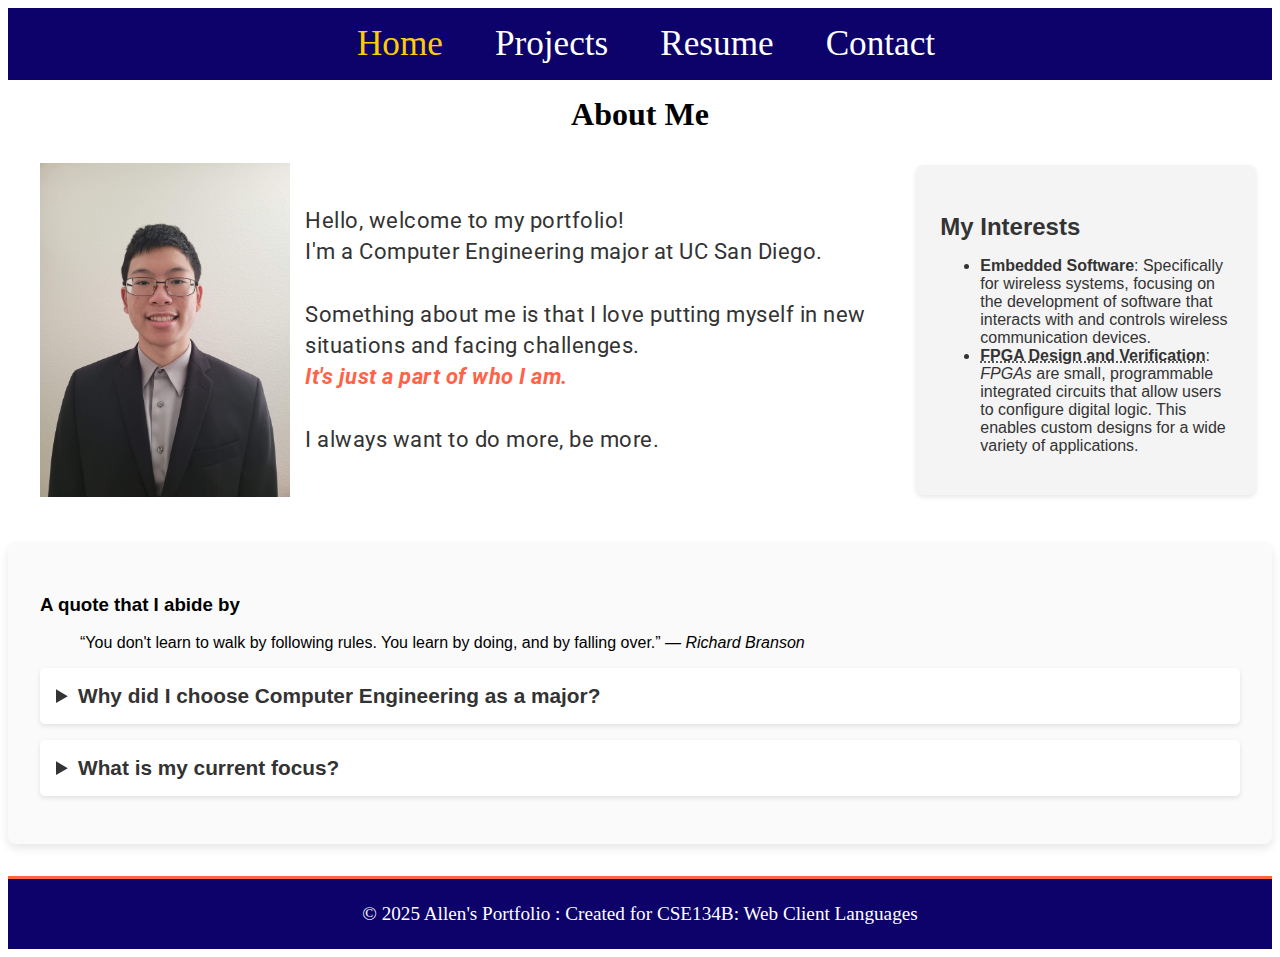
<file: index.html>
<!DOCTYPE html>
<html lang="en">
<head>
    <meta charset="UTF-8">
    <meta name="viewport" content="width=device-width, initial-scale=1.0">
    <title>Allen's Website: Home</title>
    <!-- Placeholder for now -->
    <style></style>
     <!-- Placeholder for the external CSS file -->
     <link rel="stylesheet" href="css/styles.css"> 
     <link href="https://fonts.googleapis.com/css2?family=Roboto:wght@400;700&family=Open+Sans:wght@300;600&display=swap" rel="stylesheet">
</head>
<body>
    <header>
        <nav>
          <!-- Hidden checkbox for toggle functionality -->
          <input type="checkbox" id="hamburger-toggle" class="hamburger-toggle">
          <!-- Hamburger icon for small screens -->
          <label for="hamburger-toggle" class="hamburger-menu" aria-label="Toggle Navigation">
            <span></span>
            <span></span>
            <span></span>
          </label>
          <ul class="nav-links">
            <li><a href="index.html" style="color: #FFCC00">Home</a></li>
            <li><a href="portfolio.html">Projects</a></li>
            <li><a href="info.html">Resume</a></li>
            <li><a href="contact.html">Contact</a></li>
          </ul>
        </nav>
      </header>

      <!-- Main Content -->
      <main>
        <h2>About Me</h2>
        <div class="about-content">
          <picture>
            <img src="media/headshot.jpg" alt="Image of Me" class="headshot">
          </picture>
          <p class="about-text">Hello, welcome to my portfolio! <br> I'm a Computer Engineering major at UC San Diego.  <br> <br>
          Something about me is that I love putting myself in new situations and facing challenges.<br>
          <em> It's just a part of who I am.</em> <br>
          <br>I always want to do more, be more.</p>
          <aside class="sidebar">
            <h3>My Interests</h3>
            <ul>
              <li><strong>Embedded Software</strong>: Specifically for wireless systems, focusing on the development of software that interacts with and controls wireless communication devices.</li>
              <li>
                <abbr title="Field Programmable Gate Arrays"><strong>FPGA Design and Verification</strong></abbr>: 
                <dfn title="Definition of Field Programmable Gate Arrays">FPGAs</dfn> are small, programmable integrated circuits that allow users to configure digital logic. This enables custom designs for a wide variety of applications.
              </li>
            </ul>
          </aside>
        </div>
      </main>
        

        <section class="about-section">
          <h3>A quote that I abide by</h3>
          <blockquote>
            “You don't learn to walk by following rules. You learn by doing, and by falling over.”
              <cite>— Richard Branson</cite>
          </blockquote>

          <details>
            <summary>Why did I choose Computer Engineering as a major?</summary>
            <p>I am interested in the connection between software and hardware. I can learn more about whether or not software or hardware can be improved to optimize a process.</p>
          </details>

          <details>
            <summary>What is my current focus? </summary>
            <p><span>Learning about VLSI Integrated Circuits and Systems Design in Industry</span></p>
          </details>
        </section>

      <!-- Footer -->
      <footer>
        <p> &copy; 2025 Allen's Portfolio : Created for CSE134B: Web Client Languages</p>
      </footer>
</body>
</html>
</file>
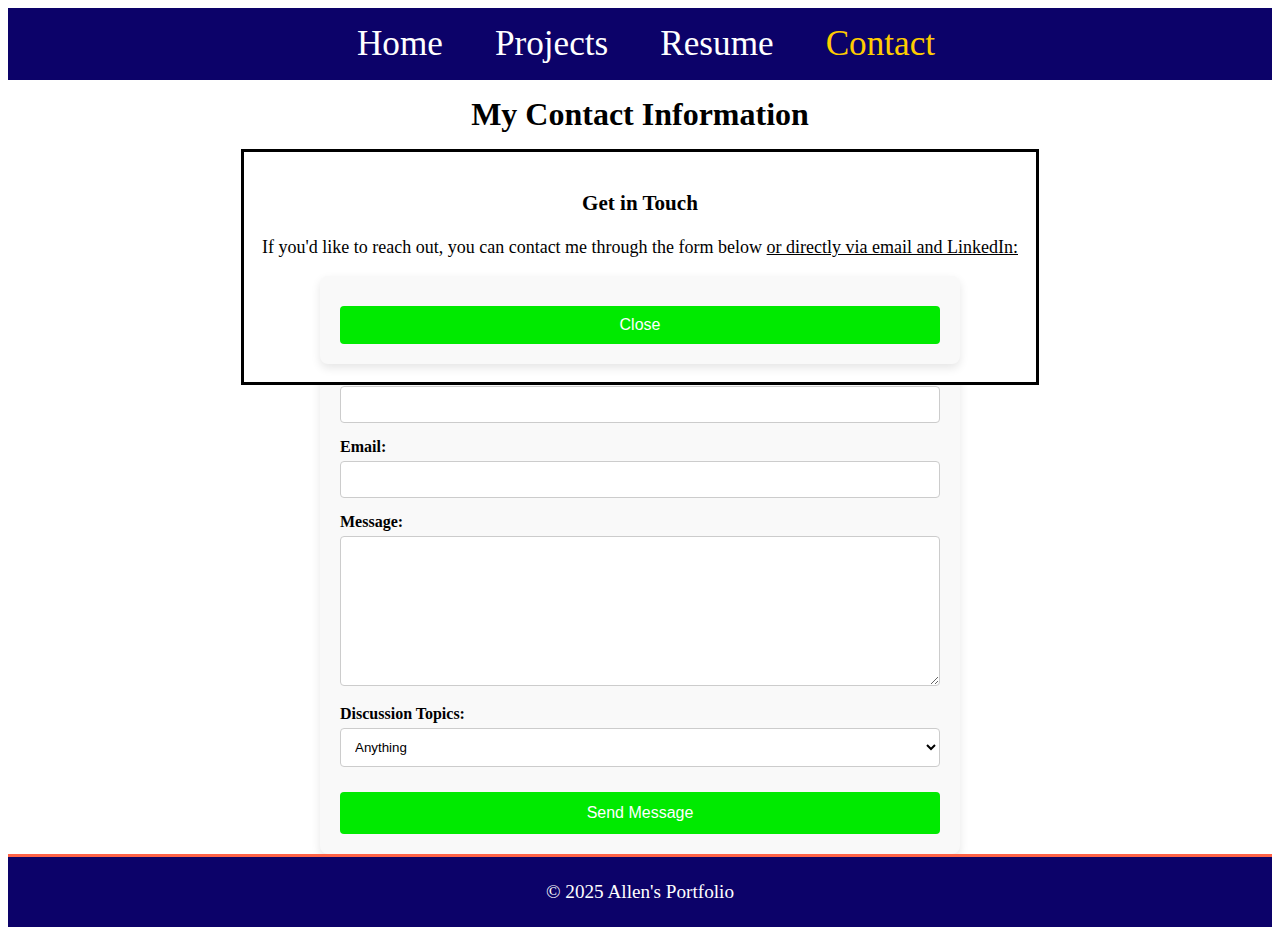
<file: contact.html>
<!DOCTYPE html>
<html lang="en">
<head>
    <meta charset="UTF-8">
    <meta name="viewport" content="width=device-width, initial-scale=1.0">
    <title>Allen's Website: Contact Me</title>
     <!-- Placeholder for the external CSS file -->
     <link rel="stylesheet" href="css/styles.css"> 
</head>
<body>
  <header>
      <nav>
        <!-- Hidden checkbox for toggle functionality -->
        <input type="checkbox" id="hamburger-toggle" class="hamburger-toggle">
        <!-- Hamburger icon for small screens -->
        <label for="hamburger-toggle" class="hamburger-menu" aria-label="Toggle Navigation">
          <span></span>
          <span></span>
          <span></span>
        </label>
        <ul class="nav-links">
          <li><a href="index.html">Home</a></li>
          <li><a href="portfolio.html">Projects</a></li>
          <li><a href="info.html">Resume</a></li>
          <li><a href="contact.html" style="color: #FFCC00">Contact</a></li>
        </ul>
      </nav>
    </header>

      <!-- Main Content -->
      <main>
        <section>
          <h2> My Contact Information</h2>
          <dialog open id="contact-dialog">
            <h3>Get in Touch</h3>
            <p>If you'd like to reach out, you can contact me through the form below 
              <ins>or directly via email and LinkedIn:</ins>
            </p>
            
            <!-- Close button within a form -->
            <form method="dialog">
              <button type="submit">Close</button>
            </form>
          </dialog>
          <div class="contact-methods">
            <!-- LinkedIn Contact -->
              <a href="https://www.linkedin.com/in/allen-keng-71980324b/" target="_blank">
                <svg xmlns="http://www.w3.org/2000/svg" width="40" height="40" fill="none" viewBox="0 0 24 24">
                  <!-- Circle SVG -->
                  <circle cx="12" cy="12" r="10" fill="#0077B5"/>
                </svg>
                <span>https://www.linkedin.com/in/allen-keng-71980324b/</span>
              </a>
          
            <!-- Email Contact -->
            <address class="contact-item">
              <p><strong>Email:</strong> <a href="mailto:aekeng@ucsd.edu">aekeng@ucsd.edu</a></p>
            </address>
          
            <!-- GitHub Contact -->
            <p class="contact-item"><strong>GitHub:</strong> <a href="https://github.com/AllKeng/" target="_blank">https://github.com/AllKeng/</a></p>
          </div>
          
            <form action="/message" method="get">
              <fieldset>
                  <legend>Contact Me </legend>
                  <label for="name">Name:</label>
                  <input type="text" id="name" name="name" required>

                  <label for="email">Email:</label>
                  <input type="email" id="email" name="email" required>

                  <label for="message">Message:</label>
                  <textarea id="message" name="message" required></textarea>

                  <label for="skills">Discussion Topics:</label>
                  <select id="skills">
                      <optgroup label="OpenEnded">
                          <option>Anything</option>
                          <option>Life</option>
                          <option>School Experiences</option>
                      </optgroup>
                      <optgroup label="Technical">
                          <option>Software</option>
                          <option>Hardware</option>
                      </optgroup>

                  </select>

                  <button type="submit">Send Message</button>
              </fieldset>
            </form>
        </section>
      </main>

      <!-- No JS -->
      <noscript>
        Your browser does not support JavaScript!
      </noscript>

      <!-- Footer -->
      <footer>
        <p>&copy; 2025 Allen's Portfolio</p>
      </footer>
</body>
</html>
</file>
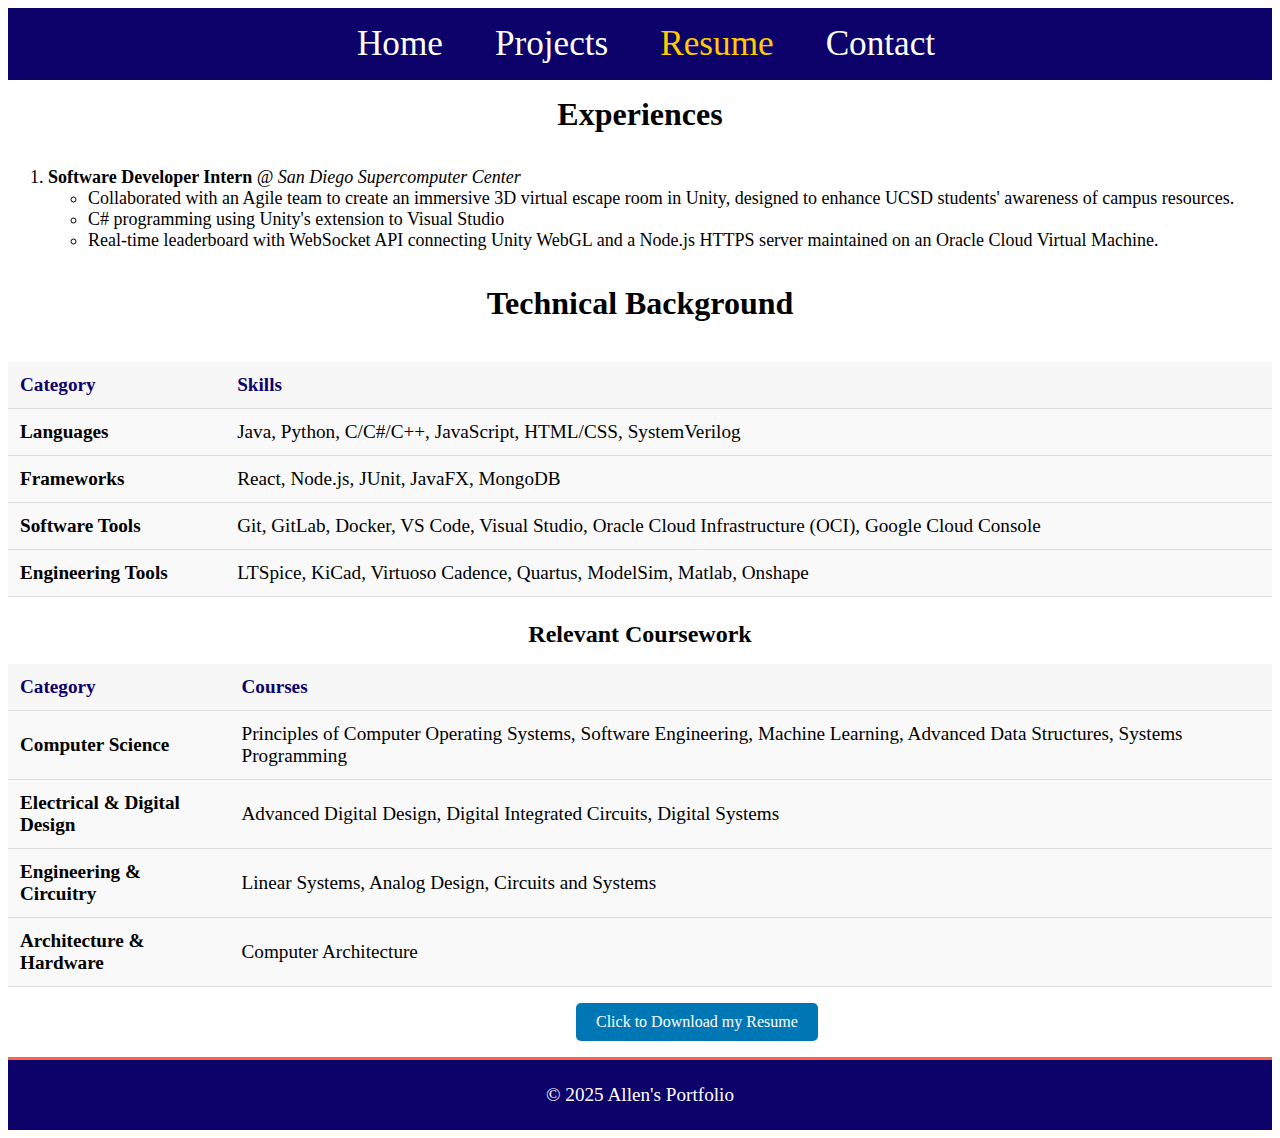
<file: info.html>
<!DOCTYPE html>
<html lang="en">
<head>
    <meta charset="UTF-8">
    <meta name="viewport" content="width=device-width, initial-scale=1.0">
    <title>Allen's Website: Resume</title>
     <!-- Placeholder for the external CSS file -->
     <link rel="stylesheet" href="css/styles.css"> 
</head>
<body>
      <header>
        <nav>
          <!-- Hidden checkbox for toggle functionality -->
          <input type="checkbox" id="hamburger-toggle" class="hamburger-toggle">
          <!-- Hamburger icon for small screens -->
          <label for="hamburger-toggle" class="hamburger-menu" aria-label="Toggle Navigation">
            <span></span>
            <span></span>
            <span></span>
          </label>
          <ul class="nav-links">
            <li><a href="index.html">Home</a></li>
            <li><a href="portfolio.html">Projects</a></li>
            <li><a href="info.html" style="color: #FFCC00">Resume</a></li>
            <li><a href="contact.html">Contact</a></li>
          </ul>
        </nav>
      </header>

      <main>
        
        <section>
          <h2>Experiences</h2>
          <ol>
            <li>
              <b>Software Developer Intern</b> <i>@ San Diego Supercomputer Center</i>
              <ul>
                <li>Collaborated with an Agile team to create an immersive 3D virtual escape room in Unity, 
                  designed to enhance UCSD students' awareness of campus resources.</li>
                <li>C# programming using Unity's extension to Visual Studio</li>
                <li>Real-time leaderboard with WebSocket API connecting Unity WebGL and a Node.js 
                  HTTPS server maintained on an Oracle Cloud Virtual Machine.</li>
              </ul>
            </li>
          </ol>
          
        </section>
        
        <section>
          <h2>Technical Background</h2>
          <table>
            <tr>
                <th>Category</th>
                <th>Skills</th>
            </tr>
            <tr>
                <td><strong>Languages</strong></td>
                <td>Java, Python, C/C#/C++, JavaScript, HTML/CSS, SystemVerilog</td>
            </tr>
            <tr>
                <td><strong>Frameworks</strong></td>
                <td>React, Node.js, JUnit, JavaFX, MongoDB</td>
            </tr>
            <tr>
                <td><strong>Software Tools</strong></td>
                <td>Git, GitLab, Docker, VS Code, Visual Studio, Oracle Cloud Infrastructure (OCI), Google Cloud Console</td>
            </tr>
            <tr>
                <td><strong>Engineering Tools</strong></td>
                <td>LTSpice, KiCad, Virtuoso Cadence, Quartus, ModelSim, Matlab, Onshape</td>
            </tr>
          </table>

          <table>
            <caption>Relevant Coursework</caption>
            <colgroup>
                <col> 
                <col>
            </colgroup>
            <thead>
                <tr>
                    <th>Category</th>
                    <th>Courses</th>
                </tr>
            </thead>
            <tbody>
                <tr>
                    <td><strong>Computer Science</strong></td>
                    <td>Principles of Computer Operating Systems, Software Engineering, Machine Learning, Advanced Data Structures, Systems Programming</td>
                </tr>
                <tr>
                    <td><strong>Electrical & Digital Design</strong></td>
                    <td>Advanced Digital Design, Digital Integrated Circuits, Digital Systems</td>
                </tr>
                <tr>
                    <td><strong>Engineering & Circuitry</strong></td>
                    <td>Linear Systems, Analog Design, Circuits and Systems</td>
                </tr>
                <tr>
                    <td><strong>Architecture & Hardware</strong></td>
                    <td>Computer Architecture</td>
                </tr>
            </tbody>
          </table>
        </section>
        
        <a href="files/KengAllenResume.pdf" class="resume" download="KengAllenResume.pdf">
          Click to Download my Resume
        </a>
        
      </main>
      

      <!-- Placeholder -->
      <script>
        
      </script>
      
      <!-- Footer -->
      <footer>
        <p>&copy; 2025 Allen's Portfolio</p>
      </footer>
</body>
</html>
</file>
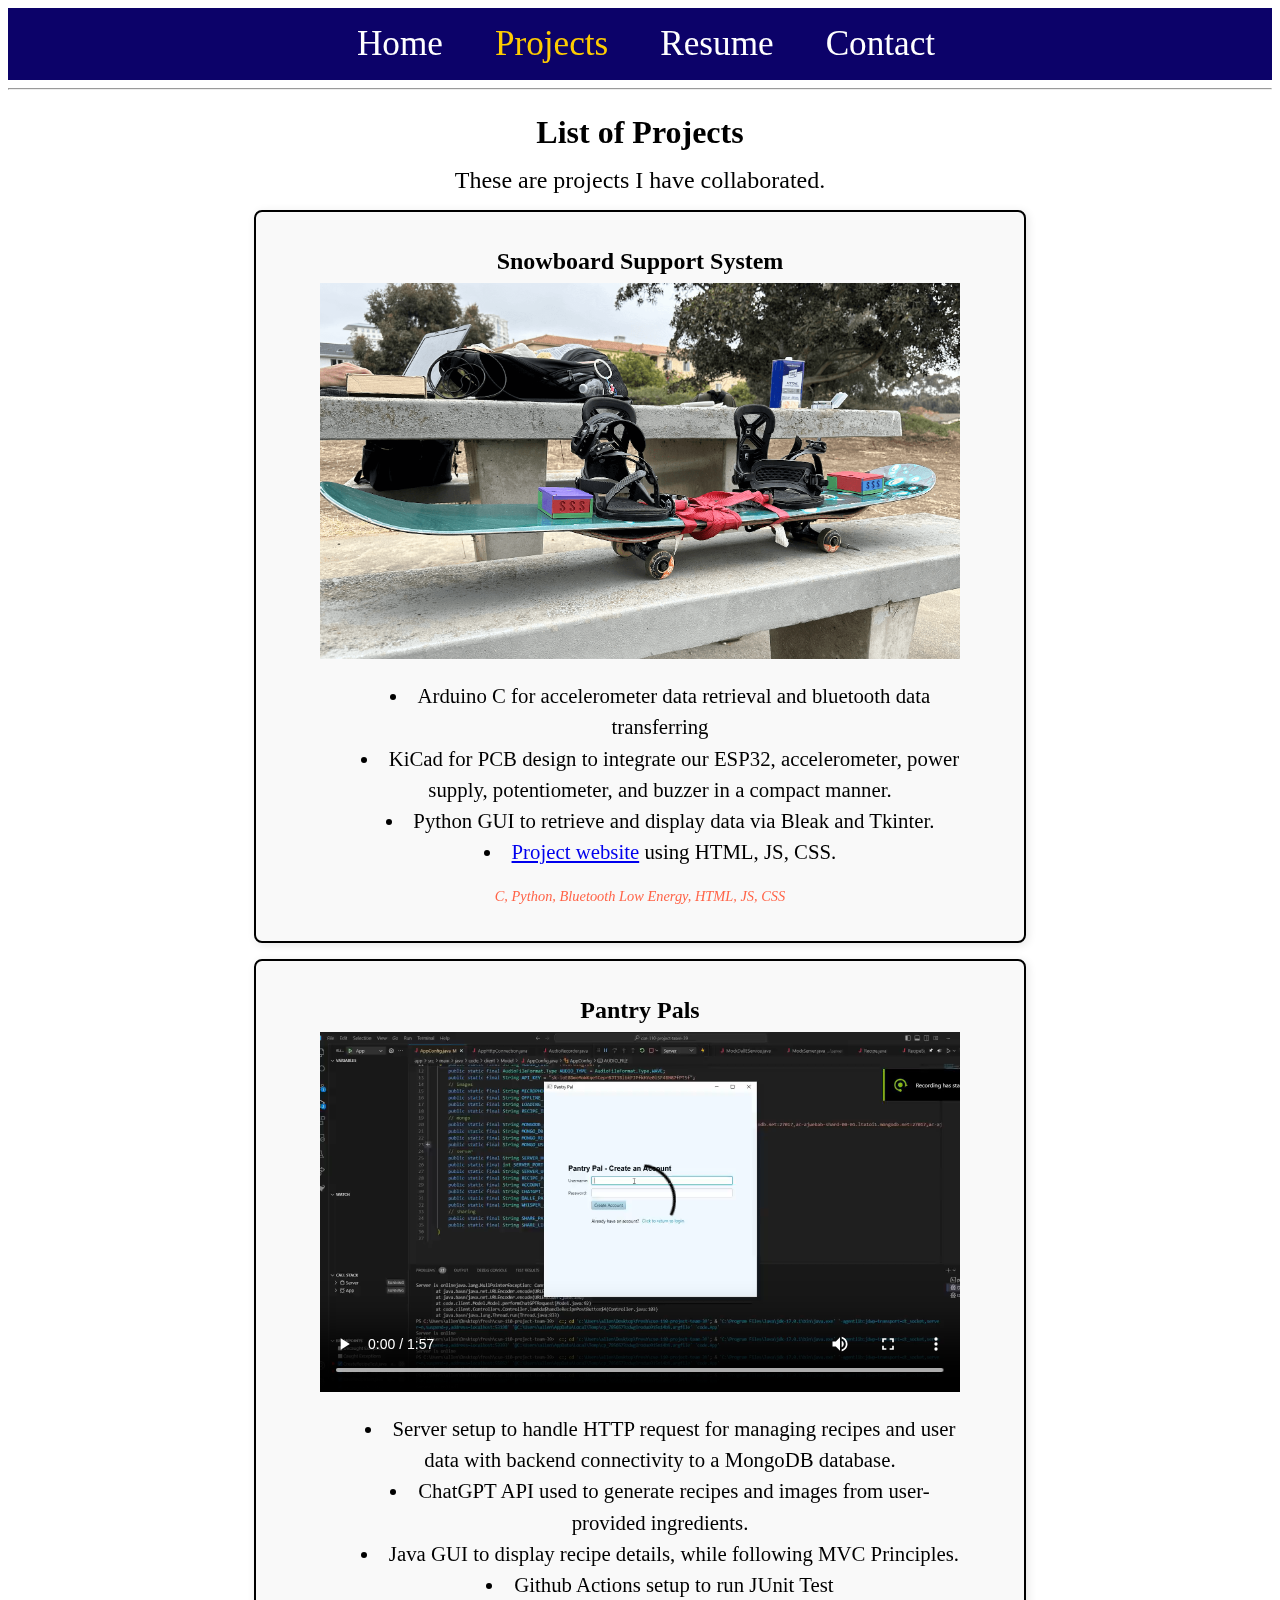
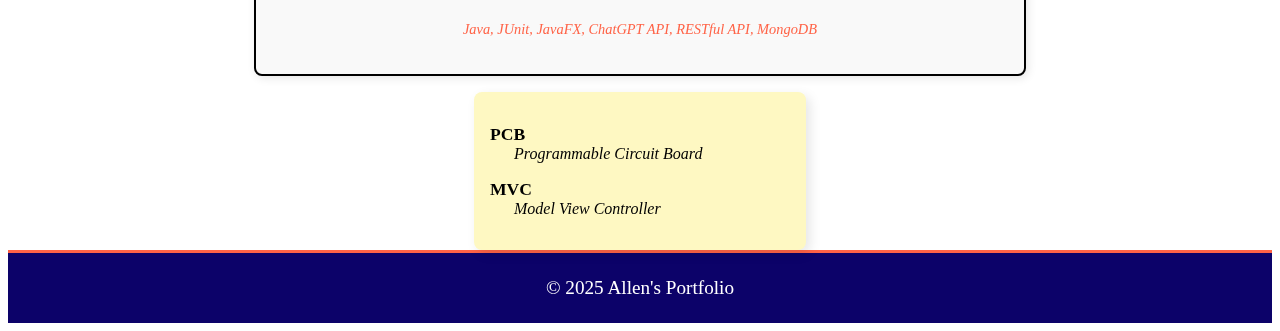
<file: portfolio.html>
<!DOCTYPE html>
<html lang="en">
<head>
    <meta charset="UTF-8">
    <meta name="viewport" content="width=device-width, initial-scale=1.0">
    <title>Allen's Website: Projects</title>
     <!-- Placeholder for the external CSS file -->
     <link rel="stylesheet" href="css/styles.css"> 
</head>
<body>
  <header>
    <nav>
      <!-- Hidden checkbox for toggle functionality -->
      <input type="checkbox" id="hamburger-toggle" class="hamburger-toggle">
      <!-- Hamburger icon for small screens -->
      <label for="hamburger-toggle" class="hamburger-menu" aria-label="Toggle Navigation">
        <span></span>
        <span></span>
        <span></span>
      </label>
      <ul class="nav-links">
        <li><a href="index.html">Home</a></li>
        <li><a href="portfolio.html" style="color: #FFCC00">Projects</a></li>
        <li><a href="info.html">Resume</a></li>
        <li><a href="contact.html">Contact</a></li>
      </ul>
    </nav>
  </header>

      <main>
        <hr>
        <section>
          <hgroup>
            <h2>List of Projects</h2>
            <p>These are projects I have collaborated. </p>
          </hgroup>
          <fancy-card>
            <header>Snowboard Support System</header>
            <!-- Picture Element: Responsive Images -->
            <picture>
                <source srcset="media/BoardView.png" media="(min-width: 1024px)" >
                <!-- Medium image for tablets -->
                <source srcset="media/BoardView-tablet.png" media="(min-width: 768px)" >
                
                <!-- Small image for mobile -->
                <img src="media/BoardView-mobile.png" alt="TripleS Board">
            </picture>
            <ul>
              <li>Arduino C for accelerometer data retrieval 
                and bluetooth data transferring</li>
              <li>KiCad for PCB design to integrate our ESP32, 
                accelerometer, power supply, potentiometer, 
                and buzzer in a compact manner.
              </li>
              <li>Python GUI to retrieve and display data via 
                Bleak and Tkinter.
              </li>
              <li><a href="https://allkeng.github.io/Snowboard-Support-System/">Project website</a> 
                using HTML, JS, CSS.</li>
            </ul>
            <footer>C, Python, Bluetooth Low Energy, HTML, JS, CSS</footer>
          </fancy-card>

          <fancy-card>
            <header>Pantry Pals</header>
            <!-- Video Element -->
          <video controls>
              <source src="media/pantrypalDemo.mp4" type="video/mp4">
              Your browser does not support the video element.
          </video>
            <ul>
              <li>Server setup to handle HTTP request for managing
                recipes and user data with backend connectivity
                to a MongoDB database.
              </li>
              <li>ChatGPT API used to generate recipes and images 
                from user-provided ingredients.
              </li>
              <li>Java GUI to display recipe details, while 
                following MVC Principles.
              </li>
              <li>Github Actions setup to run JUnit Test</li>
            </ul>
            <footer>Java, JUnit, JavaFX, ChatGPT API, RESTful API, MongoDB</footer>
          </fancy-card>
        </section>

        <dl>
          <dt>PCB</dt>
          <dd>Programmable Circuit Board</dd>

          <dt>MVC</dt>
          <dd>Model View Controller</dd>
        </dl>
      </main>

      <!-- Handy for Project Display -->
      <template>
        <p>Hidden content that can be cloned via JavaScript.</p>
      </template>

      <!-- Footer -->
      <footer>
        <p>&copy; 2025 Allen's Portfolio</p>
      </footer>
</body>
</html>
</file>
<file: css/styles.css>
/* Define CSS variable at the top of the stylesheet */
:root {
    --primary-color: #0c0269; 
    --text-emphasis: #ff6347;
    --button-color: color(display-p3 0.1 0.9 0.1); /* A cool, vibrant green */
    --mix-color: color(display-p3 0.9 0.3 0.9); 
}

/* Base Styles (Desktop & Laptop) */
header > nav {
    display: flex;
    justify-content: center;
    align-items: center;
    padding: 1rem 3rem;
    background: var(--primary-color, darkblue);
    color: white;
  }
  
  
  .nav-links {
    display: flex;
    list-style: none;
    margin: 0;
    padding: 0;
  }
  
  .nav-links li {
    margin-right: 20px;
  }

  
  /* Hamburger menu styles */
  .hamburger-menu {
    display: none;
    flex-direction: column;
    justify-content: space-around;
    align-items: center;
    width: 30px;
    height: 25px;
    background: transparent;
    border: none;
    cursor: pointer;
  }
  
  .hamburger-menu span {
    width: 40px;
    height: 4px;
    background-color: color-mix(in srgb, var(--button-color) 60%, var(--mix-color) 85%); /* Silvery */
    border-radius: 5px;
  }
  
  /* Hide checkbox (but keep it functional) */
  .hamburger-toggle {
    display: none;
  }


  
  /* Media Query for screens less than 480px */
  @media (max-width: 480px) {
    .nav-links a {
        text-decoration: none;
        color: #333;
        font-size: 1.4rem;
      }
    /* Hide the regular navigation links on small screens */
    .nav-links {
      display: none;
      width: 100%;
      background-color: #fff;
      position: absolute;
      top: 60px; /* Adjust based on header height */
      left: 0;
      padding: 10px 0;
      box-shadow: 0 4px 6px rgba(0, 0, 0, 0.1);
    }
  
    /* Show the hamburger menu */
    .hamburger-menu {
      display: flex;
    }
  
    /* Show the menu when the checkbox is checked */
    .hamburger-toggle:checked + .hamburger-menu + .nav-links {
      display: block;
    }
  }

  
nav ul {
    display: flex;
    list-style: none;
    padding: 0;
    margin: 0;
}

nav ul li {
    margin: 0 2rem;
}

nav ul li a {
    text-decoration: none;
    color: white;
    font-size: 2.2rem;
}

/* Responsive Adjustments */
@media (max-width: 768px) {
    header {
        flex-direction: column;
        align-items: center;
        text-align: center;
    }

    nav ul {
        flex-direction: column;
    }

    nav ul li {
        margin: 0.5rem 0;
    }
}

.about-content {
    display: grid;
    grid-template-columns: 0.8fr 1.6fr 1fr;  /* Two columns for text and image */
    align-items: center; /* Centers vertically */
}

.headshot {
    margin: 0rem 2rem;
    width: 100%;         /* Ensures responsiveness */
    max-width: 250px;    /* Prevents the image from being too large */
    height: auto;        /* Maintains aspect ratio */
}
.about-text {
    font-size: 1.4rem; /* Larger text */
    line-height: 1.4; /* More space between lines */
    letter-spacing: 0.5px; /* Slight spacing for better readability */
    color: #333; /* Darker color for contrast */
    font-family: 'Roboto', 'Open Sans', Arial, sans-serif;
    text-align: left; /* Center the text */
    margin: 20px 0; /* Add spacing around the text */
}

.about-text em {
    font-style: italic; /* Italicize the emphasized text */
    font-weight: bold; /* Bold for extra emphasis */
    color: var(--text-emphasis,coral); /* A cool color for emphasis */
}


.sidebar {
    background-color: #f4f4f4; /* Light background color */
    padding: 1.5rem; /* Adequate padding for readability */
    margin: 1rem 1rem; /* Margin to separate from other content */
    border-radius: 8px; /* Rounded corners for a softer look */
    box-shadow: 0 2px 5px rgba(0, 0, 0, 0.1); /* Subtle shadow for depth */
    font-family: 'Arial', sans-serif; /* Choose a readable, modern font */
    color: #333; /* Dark text color for contrast */
    max-width: 300px; /* Maximum width for the sidebar */
    flex-shrink: 0; /* Prevents shrinking in a flex layout */
}
  
/* Heading styles for emphasis */
.sidebar h3 {
    font-size: 1.5rem;
    font-weight: bold;
    color: #333; /* Dark color for the heading */
    margin-bottom: 0.5rem; /* Space below the heading */
}
  
  /* Paragraph styling */
.sidebar p {
    font-size: 1rem; /* Normal font size */
    line-height: 1.5; /* Adequate line spacing for readability */
    margin-bottom: 1rem; /* Space below the paragraph */
}
  
@keyframes fadeIn {
    from {
      opacity: 0;
      transform: translateY(10px);
    }
    to {
      opacity: 1;
      transform: translateY(0);
    }
}
  
section {
    animation: fadeIn 0.6s ease-out;
}

.about-section {
    font-family: 'Arial', sans-serif; /* Clean and modern font */
    background-color: #fafafa; /* Light background for the section */
    padding: 2rem; /* Generous padding around content */
    border-radius: 8px; /* Rounded corners for a softer look */
    box-shadow: 0 4px 10px rgba(0, 0, 0, 0.1); /* Subtle shadow for depth */
    margin: 2rem 0; /* Space between sections */
}
  

  
.about-section details {
    background-color: #fff; /* White background for the details */
    border-radius: 5px; /* Rounded corners for each details element */
    padding: 1rem; /* Padding inside the details */
    margin-bottom: 1rem; /* Space between each details block */
    box-shadow: 0 2px 5px rgba(0, 0, 0, 0.1); /* Subtle shadow for depth */
}
  
.about-section details summary {
    font-size: 1.3rem; /* Bigger font size for the summary */
    font-weight: bold;
    cursor: pointer; /* Make the summary clickable */
    color: #333; /* Dark color for the summary */
}
  
.about-section details p {
    font-size: 1rem; /* Normal font size for the paragraph */
    line-height: 1.6; /* Increased line height for readability */
    color: #555; /* Lighter text for paragraph */
}
  
.about-section details[open] summary {
    color: var(--text-emphasis,coral); /* Change color when details is open */
}
  
.about-section details[open] p {
    margin-top: 1rem; /* Add some space when paragraph appears */
}
  
h2 {
    text-align: center;           /* Centers the text horizontally */
    font-size: 2rem;              /* Makes the font larger for emphasis */
    font-weight: bold;            /* Makes the text bold */
    margin: 0 0;               /* Adds space above and below the heading */
    padding: 1rem;                /* Adds padding for extra spacing */
}
hgroup > p {
    text-align: center;           /* Centers the text horizontally */
    font-size: 1.5rem;              /* Makes the font larger for emphasis */
    margin: 0 0;
    font-weight: normal;
}

footer p {
    background-color: var(--primary-color, ); /* Dark background for the footer */
    color: #fff; /* White text for contrast */
    padding: 1.5rem 0; /* Vertical padding for spacing */
    text-align: center; /* Center the text */
    font-size: 1.2rem; /* Larger font size for readability */
    border-top: 3px solid var(--text-emphasis,coral); /* Optional: add a thin border to separate from content */
    margin-top: 2rem; /* Space between footer and the content above */
    margin: 0; /* Remove default margin */
}
img, video {
    margin: 0 auto;
    display: block;
    max-width: 100%;      /* Ensures the image doesn't overflow the container */
    height: auto;         /* Maintains the aspect ratio of the image */
}

dl {
    position: sticky;            /* Allows it to be placed at the bottom of the section */
    background-color: #fef8c2;     /* Light yellow background to simulate a sticky note */
    padding: 1rem;                 /* Padding for the sticky note content */
    box-shadow: 4px 4px 12px rgba(0, 0, 0, 0.1);  /* Adds a subtle shadow */
    border-radius: 8px;            /* Rounded corners for the sticky note */
    max-width: 300px;              /* Limits the width of the sticky note */
    width: 100%;                   /* Makes the sticky note width responsive */
    margin: 0 auto;                /* Centers the sticky note horizontally */
  }
  
  dt {
    font-weight: bold;
    font-size: 1.1rem;
    margin-top: 1rem;
  }
  
  dd {
    margin-left: 1.5rem;
    margin-bottom: 1rem;
    font-style: italic;
  }
/* Optional: For smaller screen adjustments (e.g., stack vertically on phones) */
@media (max-width: 768px) {
    .about-content {
        flex-direction: column;
        align-items: center; /* Centers the image and text when stacked */
        gap: 1.2rem;
    }

    .headshot {
        max-width: 220px;  /* Smaller size on mobile */
        margin: 0rem 1rem;
    }

    .sidebar {
        max-width: 100%; /* Full width on smaller screens */
        margin: 0rem; /* Adjust margin for smaller devices */
        padding: 0.75rem;
    }
    .about-section {
        padding: 1.5rem; /* Slightly smaller padding on smaller screens */
    }
    
    .about-content {
        display: flex;
        align-items: center; /* Centers vertically */
        gap: 3rem; /* Space between the image and text */
    }
    
    .about-section h3 {
        font-size: 1.5rem; /* Slightly smaller heading on smaller screens */
    }
    
    .about-section blockquote {
        font-size: 1rem; /* Smaller quote text */
    }
    
    .about-section details summary {
        font-size: 1.2rem; /* Smaller font for the summary */
    }
    
    footer p {
        font-size: 1rem; /* Smaller font size on mobile devices */
        padding: 1rem 0; /* Less padding on mobile */
    }
}
ol {
    font-size: large;
  }
/* Table Styles */
table {
    width: 100%;
    border-collapse: collapse;
    margin-top: 1.5rem;
}
  
th, td {
    padding: 12px;
    text-align: left;
    border-bottom: 1px solid #ddd;
    font-size: 1.2rem;
}
  
th {
    background-color: #f7f7f7;
    color: var(--primary-color, #2c3e50);
    font-weight: bold;
}
  
td {
    background-color: #f9f9f9;
}
  
caption {
    font-size: 1.5rem;
    font-weight: bold;
    margin-bottom: 1rem;
}
  
colgroup col:nth-child(1) {
    width: 17%;
}
  
colgroup col:nth-child(2) {
    width: 80%;
}
  
.resume {
  display: inline-block;
  padding: 10px 20px;
  background-color: #0077B5;
  color: white;
  text-decoration: none;
  font-size: 1rem;
  border-radius: 5px;
  text-align: center;
  margin: 1rem auto;
  position: sticky;
  left: 45%;
}

dialog {
    text-align: center;      /* Centers the inline content (the button) */
    margin: 0rem auto;          /* This centers the button horizontally */
    font-size: large;
}

dialog button {
    padding: 10px 10px;      /* Optional: for better button appearance */
}

p > strong {
    font-size: 1.2rem;
}

fieldset {
    margin: 2rem 2rem;
    padding: 1rem 1rem;
}

/* Form container */
form {
    max-width: 600px;
    margin: 0 auto;
    padding: 20px;
    background-color: #f9f9f9;
    border-radius: 8px;
    box-shadow: 0 4px 10px rgba(0, 0, 0, 0.1);
}
  
fieldset {
    border: none;
    padding: 0;
    margin: 0;
}
  
legend {
    font-size: 1.5rem;
    font-weight: bold;
    color: var(--primary-color, );
    margin-bottom: 20px;
    text-align: center;
}
  
label {
    display: block;
    font-size: 1rem;
    margin-bottom: 5px;
    font-weight: 600;
}
  
input, textarea, select {
    width: 100%;
    padding: 10px;
    margin-bottom: 15px;
    border: 1px solid #ccc;
    border-radius: 4px;
    box-sizing: border-box;
}
  
input:focus, textarea:focus, select:focus {
    outline: none;
    border-color: var(--primary-color, darkblue);
    box-shadow: 0 0 5px rgba(0, 0, 0, 0.1);
}
  
textarea {
    resize: vertical;
    min-height: 150px;
}
  
button {
    background-color: var(--button-color, blue);
    color: white;
    font-size: 1rem;
    padding: 12px 20px;
    border: none;
    border-radius: 4px;
    cursor: pointer;
    display: block;
    width: 100%;
    margin-top: 10px;
    transition: color 0.3s ease-in-out;
}
  
button:hover {
    background-color: #333;
}
  
select {
    background-color: #fff;
}

.nav-links li:has(a[href="index.html"]:hover),
.nav-links li:has(a[href="index.html"]:focus) {
    transform: scale(1.2);
}
  
.nav-links li:has(a[href="portfolio.html"]:hover),
.nav-links li:has(a[href="portfolio.html"]:focus) {
    transform: scale(1.2);
}
  
.nav-links li:has(a[href="info.html"]:hover),
.nav-links li:has(a[href="info.html"]:focus) {
    transform: scale(1.2);
}
  
.nav-links li:has(a[href="labs.html"]:hover),
.nav-links li:has(a[href="labs.html"]:focus) {
    transform: scale(1.2);
}
  
.nav-links li:has(a[href="contact.html"]:hover),
.nav-links li:has(a[href="contact.html"]:focus) {
    transform: scale(1.2);
}
  

  /* Responsive styling for mobile */
  @media (max-width: 480px) {
    form {
      padding: 15px;
    }
  
    label {
      font-size: 0.9rem;
    }
  
    input, textarea, select {
      font-size: 1rem;
    }
    .resume {
        left: 15%;
      }
  }
  
.contact-methods {
    font-size: 1.2rem;
    margin: 0 auto;
    text-align: center;
}

/* CUSTOM ELEMENT */
fancy-card {
    animation: fadeIn 1.0s ease-out;
    display: block;
    border: 2px solid currentColor;
    padding: 1.5rem;
    border-radius: 8px;
    max-width: 300px;
    margin: 1rem auto;
    background: #f9f9f9;
    box-shadow: 2px 2px 10px rgba(0, 0, 0, 0.1);
}

fancy-card header {
    font-size: 1.5rem;
    font-weight: bold;
    margin-bottom: 0.5rem;
    text-align: center;
}

fancy-card ul {
    font-size: 1.3rem;
    line-height: 1.5;
    text-align: center;
    list-style-position: inside;
}

fancy-card footer {
    margin-top: 1rem;
    text-align: center;
    font-size: 0.9rem;
    font-style: italic;
    color: var(--text-emphasis, magenta);
}
/* Mobile-friendly layout */
@media (max-width: 768px) {
    fancy-card {
        max-width: 95vw;
        padding: 5vh 6vw;
    }
    fancy-card p {
        max-width: 90%;
    }
}

/* Larger screen optimizations */
@media (min-width: 1024px) {
    fancy-card {
        max-width: 50vw;
        padding: 4vh 5vw;
    }
}
</file>
